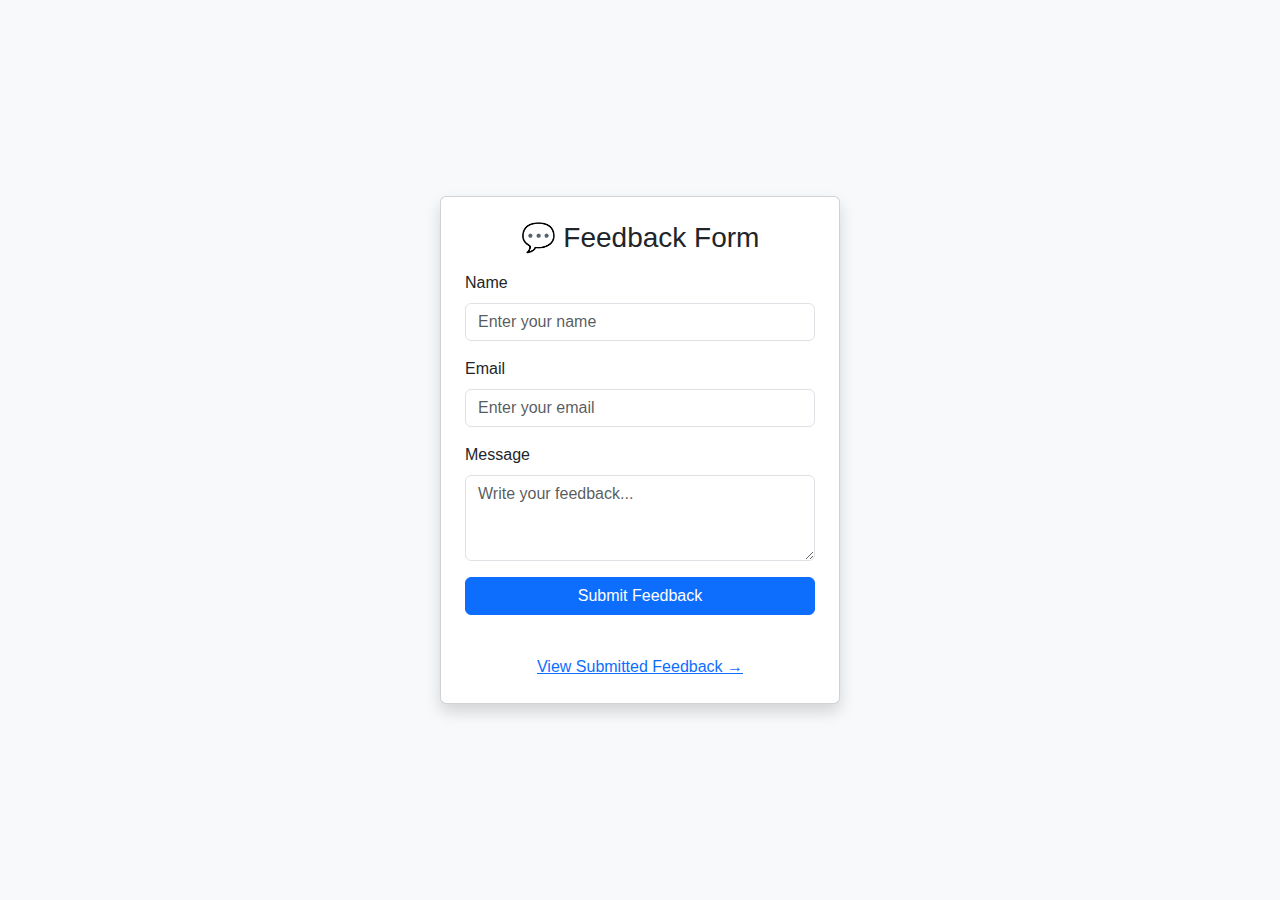
<file: index.html>
<!DOCTYPE html>
<html lang="en">
<head>
    <meta charset="UTF-8">
    <title>Feedback Form</title>
    <link href="https://cdn.jsdelivr.net/npm/bootstrap@5.3.2/dist/css/bootstrap.min.css" rel="stylesheet">
    <link rel="stylesheet" href="style.css">
</head>
<body>

<body class="bg-light">

<div class="container d-flex justify-content-center align-items-center vh-100">
    <div class="card shadow p-4" style="width: 400px;">
        <h3 class="text-center mb-3">💬 Feedback Form</h3>

        <form id="feedbackForm">
            <div class="mb-3">
                <label class="form-label">Name</label>
                <input type="text" id="name" class="form-control" placeholder="Enter your name">
            </div>

            <div class="mb-3">
                <label class="form-label">Email</label>
                <input type="email" id="email" class="form-control" placeholder="Enter your email">
            </div>

            <div class="mb-3">
                <label class="form-label">Message</label>
                <textarea id="message" class="form-control" rows="3" placeholder="Write your feedback..."></textarea>
            </div>

            <button type="submit" class="btn btn-primary w-100">
                Submit Feedback
            </button>
        </form>

        <p id="successMsg" class="text-success text-center mt-3"></p>

        <div class="text-center mt-2">
            <a href="feedback.html">View Submitted Feedback →</a>
        </div>
    </div>
</div>

<script src="script.js"></script>
</body>

</body>
</html>
</file>
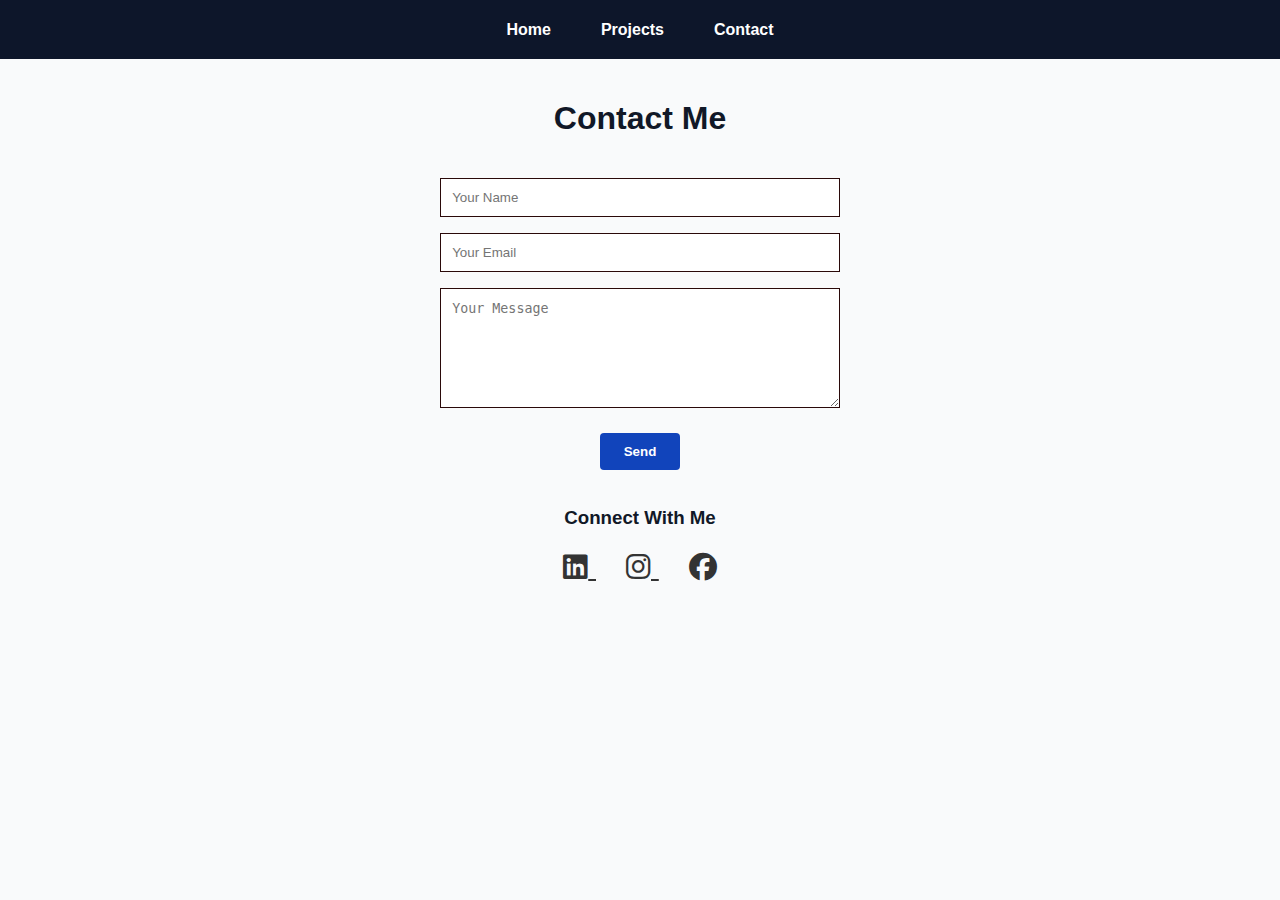
<file: contact.html>
<!DOCTYPE html>
<html lang="en">
<head>
    <meta charset="UTF-8">
    <meta name="viewport" content="width=device-width, initial-scale=1.0">
    <title>Contact</title>

    <!-- Main CSS -->
    <link rel="stylesheet" href="css/style.css">

    <!-- Font Awesome Icons -->
    <link rel="stylesheet" href="https://cdnjs.cloudflare.com/ajax/libs/font-awesome/6.5.0/css/all.min.css">
</head>
<body>

    <!-- Navigation Bar -->
    <nav>
        <ul>
            <li><a href="index.html">Home</a></li>
            <li><a href="projects.html">Projects</a></li>
            <li><a href="contact.html">Contact</a></li>
        </ul>
    </nav>

    <!-- Contact Section -->
    <section class="contact">
        <h1>Contact Me</h1>

        <form>
            <input type="text" placeholder="Your Name">
            <input type="email" placeholder="Your Email">
            <textarea placeholder="Your Message"></textarea>
            <button type="submit" class="btn">Send</button>

        </form>

        <!-- Social Media Links -->
        <div class="social-links">
            <h3>Connect With Me</h3>

             <a href="https://www.linkedin.com/in/tania-nirmal-902963235?utm_source=share&utm_campaign=share_via&utm_content=profile&utm_medium=android_app" target="_blank">
                <i class="fab fa-linkedin"></i>
            </a>


            <a href="https://www.instagram.com/tanianirmal?igsh=NDV2N2dxaTlkZm1v" target="_blank">
                <i class="fab fa-instagram"></i>
            </a>

            <a href="https://www.facebook.com/share/1ATtwpB6Rd/" target="_blank">
                <i class="fab fa-facebook"></i>
            </a>
        </div>

    </section>

</body>
</html>
</file>
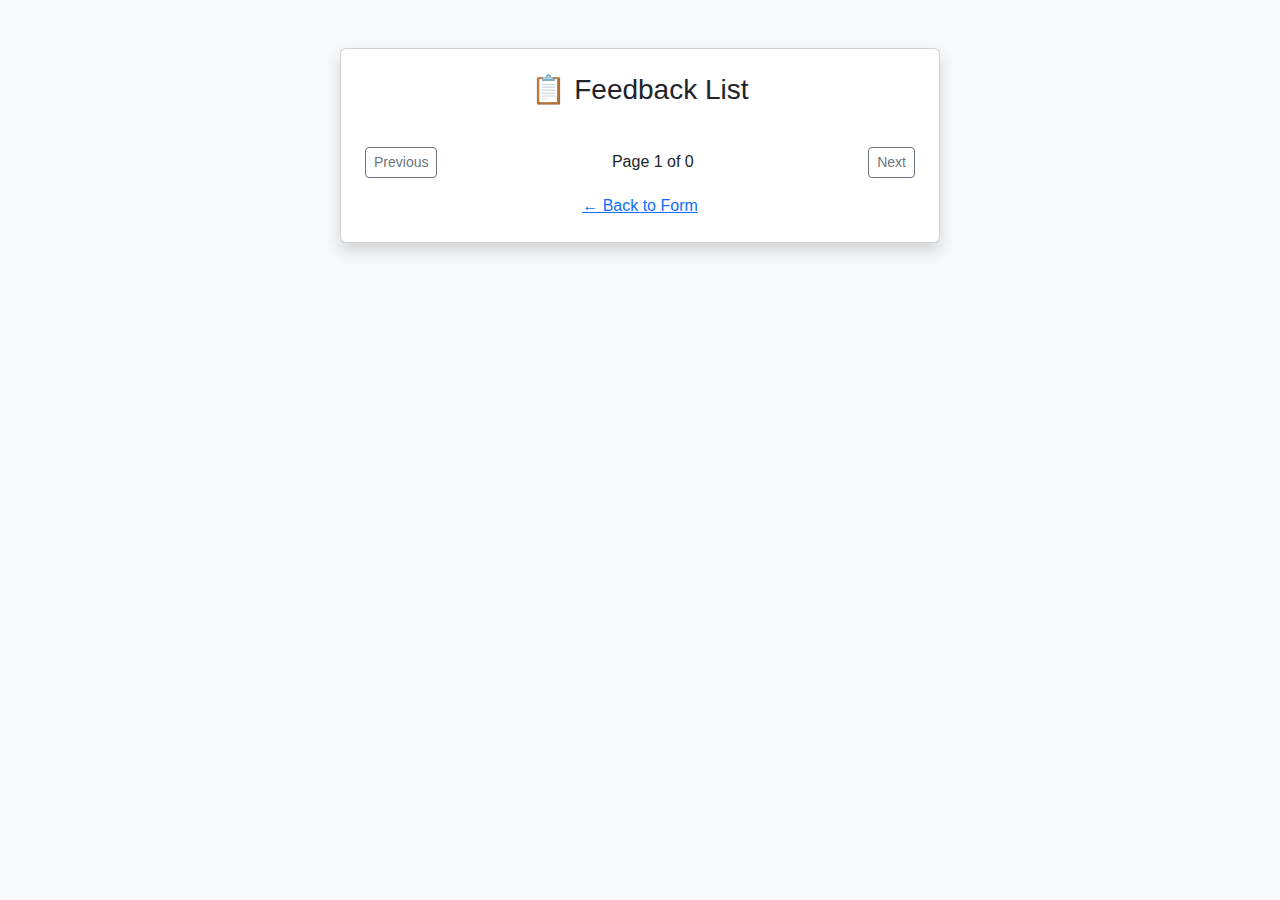
<file: feedback.html>
<!DOCTYPE html>
<html lang="en">
<head>
    <meta charset="UTF-8">
    <title>Feedback List</title>
    <link href="https://cdn.jsdelivr.net/npm/bootstrap@5.3.2/dist/css/bootstrap.min.css" rel="stylesheet">
    <link rel="stylesheet" href="style.css">
</head>
<body>

<body class="bg-light">

<div class="container mt-5">
    <div class="card shadow p-4 mx-auto" style="max-width: 600px;">
        <h3 class="text-center mb-4">📋 Feedback List</h3>

        <div id="feedbackList"></div>

        <div class="d-flex justify-content-between align-items-center mt-3">
            <button id="prevBtn" class="btn btn-outline-secondary btn-sm">Previous</button>
            <span id="pageInfo"></span>
            <button id="nextBtn" class="btn btn-outline-secondary btn-sm">Next</button>
        </div>

        <div class="text-center mt-3">
            <a href="index.html">← Back to Form</a>
        </div>
    </div>
</div>

<script src="script.js"></script>
</body>

</body>
</html>
</file>
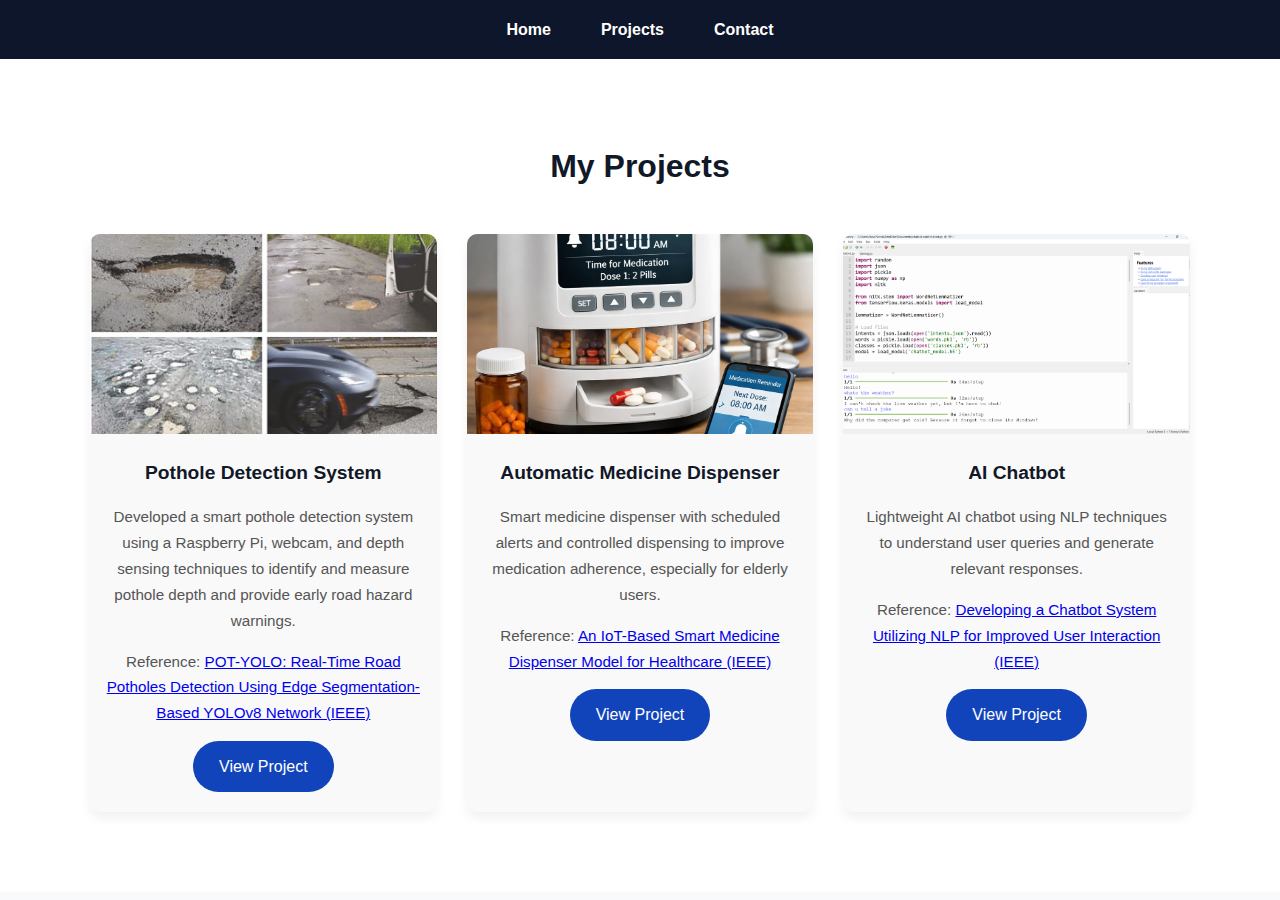
<file: projects.html>
<!DOCTYPE html>
<html lang="en">
<head>
    <meta charset="UTF-8">
    <meta name="viewport" content="width=device-width, initial-scale=1.0">
    <title>Projects</title>
    <link rel="stylesheet" href="css/style.css">
</head>
<body>

    <!-- Navigation Bar -->
    <nav>
        <ul>
            <li><a href="index.html">Home</a></li>
            <li><a href="projects.html">Projects</a></li>
            <li><a href="contact.html">Contact</a></li>
        </ul>
    </nav>

    <!-- Projects Section -->
<section class="projects">
  <div class="section-container">
    <h2>My Projects</h2>

    <div class="projects-grid">

      <div class="project-card">
        <img src="images/pothole.png" alt="Pothole Detection System">
        <h3>Pothole Detection System</h3>
        <p>
          Developed a smart pothole detection system using a Raspberry Pi, webcam,
          and depth sensing techniques to identify and measure pothole depth and
          provide early road hazard warnings.
        </p>
<p class="paper-ref">
      Reference:
      <a href="https://doi.org/10.1109/JSEN.2024.3399008" target="_blank">
        POT-YOLO: Real-Time Road Potholes Detection Using Edge Segmentation-Based YOLOv8 Network (IEEE)
      </a>
    </p>
        <a href="#" class="btn">View Project</a>
      </div>

      <div class="project-card">
        <img src="images/dispenser.png" alt="Automatic Medicine Dispenser">
        <h3>Automatic Medicine Dispenser</h3>
        <p>
          Smart medicine dispenser with scheduled alerts and controlled dispensing
          to improve medication adherence, especially for elderly users.
        </p>
<p class="paper-ref">
      Reference:
      <a href="https://ieeexplore.ieee.org/document/9848934/" target="_blank">
        An IoT-Based Smart Medicine Dispenser Model for Healthcare (IEEE)
      </a>
    </p>
        <a href="#" class="btn">View Project</a>
      </div>

      <div class="project-card">
        <img src="images/chatbot.png" alt="AI Chatbot">
        <h3>AI Chatbot</h3>
        <p>
          Lightweight AI chatbot using NLP techniques to understand user queries
          and generate relevant responses.
        </p>
<p class="paper-ref">
      Reference:
      <a href="https://doi.org/10.1109/CISCT62494.2024.11134178" target="_blank">
        Developing a Chatbot System Utilizing NLP for Improved User Interaction (IEEE)
      </a>
    </p>
        <a href="#" class="btn">View Project</a>
      </div>

    </div>
  </div>
</section>



</body>
</html>
</file>
<file: style.css>
body {
    font-family: "Segoe UI", sans-serif;
}

.feedback-item {
    background: #f8f9fa;
    border-radius: 6px;
    padding: 12px;
    margin-bottom: 10px;
}

.feedback-item strong {
    font-size: 16px;
}
.feedback-item p {
    margin-bottom: 5px;
}
</file>
<file: css/style.css>
/* Reset default browser styles */
* {
    margin: 0;
    padding: 0;
    box-sizing: border-box;
}

/* Base styles (mobile-first) */
body {
  font-family: 'Inter', sans-serif;
  line-height: 1.7;
  color: #151f36;
  background-color: #F9FAFB;
}

h1, h2, h3 {
  font-family: 'Poppins', sans-serif;
  color: #111827;
}


/* Navigation bar */
nav {
    background-color: #0d162a;
    padding: 1rem;
}

nav ul {
    list-style: none;
    display: flex;
    justify-content: center;
}

nav ul li {
    margin: 0 25px;
}

nav ul li a {
    color: white;
    text-decoration: none;
    font-weight: bold;
}
/* ===== HERO SECTION ===== */

.hero {
  padding: 80px 20px;
}

.hero-content {
  max-width: 1100px;
  margin: auto;
  display: flex;
  flex-direction: column;
  align-items: center;
  gap: 40px;
}

.hero-image {
  flex-shrink: 0;
}

.profile-img {
  width: 220px;
  height: 220px;
  border-radius: 50%;
  object-fit: cover;
}

.hero-text {
  max-width: 500px;
  text-align: center;
}

.hero-text h1 {
  font-size: 2.4rem;
  margin-bottom: 10px;
}

.hero-text .subtitle {
  font-size: 1.1rem;
  color: #666;
  margin-bottom: 15px;
}

.hero-text p {
  color: #555;
}
.hero-text h1 {
  font-size: 2.6rem;
  font-weight: 700;
}

.hero-text .subtitle {
  color: #2563EB;
  font-weight: 500;
}

.hero-text p {
  color: #6B7280;
  font-size: 1.05rem;
}


/* ===== HERO RESPONSIVE ===== */
@media (min-width: 768px) {
  .hero-content {
    flex-direction: row;
    justify-content: center;
    text-align: left;
  }

  .hero-text {
    text-align: left;
  }
}
/* ===== SKILLS SECTION ===== */

.skills {
  padding: 80px 20px;
  background-color: #f9f9f9;
}

.section-container {
  max-width: 1100px;
  margin: auto;
  text-align: center;
}

.skills h2,
.goal h2 {
  font-size: 2rem;
  margin-bottom: 30px;
}

.skills-grid {
  display: grid;
  grid-template-columns: 1fr;
  gap: 20px;
}

.skill-card {
  padding: 15px 20px;
  background-color: #fff;
  border-radius: 8px;
  font-weight: bold;
  box-shadow: 0 4px 8px rgba(0,0,0,0.05);
}

/* ===== CAREER GOAL SECTION ===== */

.goal {
  padding: 80px 20px;
}

.goal p {
  max-width: 700px;
  margin: auto;
  font-size: 1.1rem;
  color: #555;
}

/* ===== RESPONSIVE =====*
/* ===== CTA SECTION ===== */

.cta {
  background-color: #222;
  color: #fff;
  padding: 80px 20px;
  text-align: center;
}

.cta .section-container {
  max-width: 900px;
  margin: auto;
}

.cta h2 {
  font-size: 2.2rem;
  margin-bottom: 15px;
}

.cta p {
  font-size: 1.1rem;
  margin-bottom: 30px;
  color: #ccc;
}

.cta .btn {
  display: inline-block;
  padding: 12px 28px;
  background-color: #00bcd4;
  color: #fff;
  text-decoration: none;
  font-weight: bold;
  border-radius: 30px;
  transition: 0.3s ease;
}

.cta .btn:hover {
  background-color: #0097a7;
}


/* ===== FOOTER ===== */

.footer {
  background-color: #111;
  color: #aaa;
  text-align: center;
  padding: 20px;
  font-size: 0.9rem;
}



/* ===== PROJECTS SECTION ===== */

.projects {
  padding: 80px 20px;
  background-color: #fff;
}

.projects h2 {
  font-size: 2rem;
  margin-bottom: 40px;
  text-align: center;
}

.projects-grid {
  display: grid;
  grid-template-columns: 1fr;
  gap: 30px;
}

.project-card {
  background-color: #f9f9f9;
  border-radius: 10px;
  overflow: hidden;
  box-shadow: 0 6px 12px rgba(0,0,0,0.06);
  transition: transform 0.3s ease;
}

.project-card:hover {
  transform: translateY(-5px);
}

.project-card img {
  width: 100%;
  height: 200px;
  object-fit: cover;
}

.project-card h3 {
  margin: 15px;
  font-size: 1.2rem;
}

.project-card p {
  margin: 0 15px 15px;
  color: #555;
  font-size: 0.95rem;
}

.project-card .btn {
  display: inline-block;
  margin: 0 15px 20px;
}
@media (min-width: 768px) {
  .projects-grid {
    grid-template-columns: repeat(3, 1fr);
  }
}

/* Contact section */
.contact {
    padding: 2rem 1rem;
    text-align: center;
}

.contact form {
    max-width: 400px;
    margin: 2rem auto;
}

.contact input,
.contact textarea {
    width: 100%;
    padding: 0.7rem;
    margin-bottom: 1rem;
    border: 1px solid #2a0909;
}

.contact textarea {
    resize: vertical;
    height: 120px;
}

.contact button {
  padding: 0.7rem 1.5rem;
  background-color: #1144bb;   /* same blue as View Project */
  color: white;
  border: none;
  cursor: pointer;
  font-weight: bold;
  border-radius: 4px;
  transition: background-color 0.3s ease;
}

.contact button:hover {
  background-color: #0097a7;   /* slightly darker on hover */
}


.social-links {
    margin-top: 20px;
    text-align: center;
}

.social-links h3 {
    margin-bottom: 10px;
}

.social-links a {
    font-size: 28px;
    margin: 0 15px;
    color: #333;
    transition: 0.3s;
}

.social-links a:hover {
    color: #1c81b7; /* LinkedIn blue */
}
.btn {
  display: inline-block;
  padding: 12px 26px;
  background-color: #1144bb;
  color: #ffffff;
  border-radius: 30px;
  text-decoration: none;
  font-weight: 500;
  transition: 0.3s ease;
}

.btn:hover {
  background-color: #6473a3;
  transform: translateY(-2px);
}
section h2 {
  font-size: 2.2rem;
  margin-bottom: 20px;
  text-align: center;
}
section {
  padding: 80px 20px;
}
/* ===== CTA SECTION ===== */

.cta {
  background: linear-gradient(135deg, #25c7eb, #1E40AF);
  color: white;
  text-align: center;
  padding: 90px 20px;
}

.cta h2 {
  font-size: 2.4rem;
  margin-bottom: 15px;
}

.cta p {
  font-size: 1.1rem;
  margin-bottom: 30px;
  color: #E5E7EB;
}

.cta .btn {
  background-color: #ffffff;
  color: #2563EB;
}

.cta .btn:hover {
  background-color: #E0E7FF;
}
/* ===== FOOTER ===== */

.footer {
  background-color: #0d162a;
  color: #9CA3AF;
  text-align: center;
  padding: 20px;
  font-size: 0.9rem;
}
</file>
